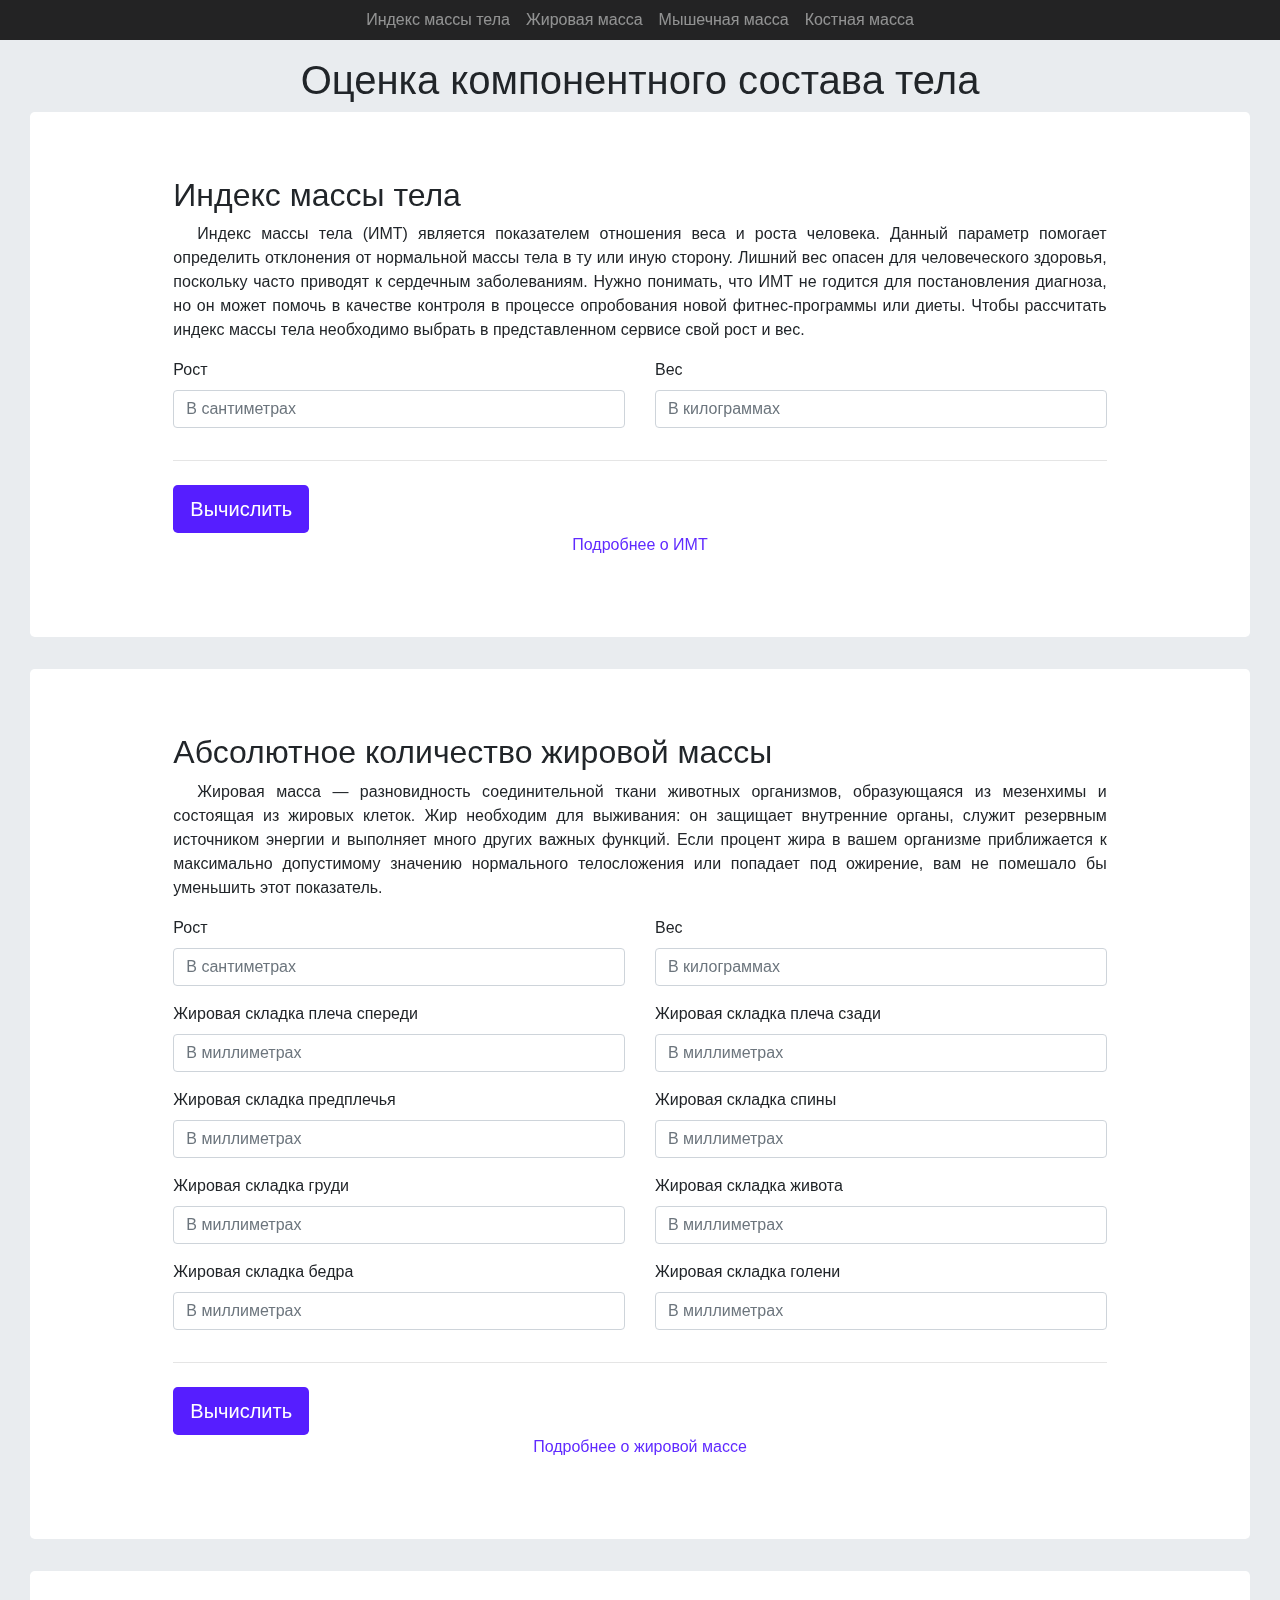
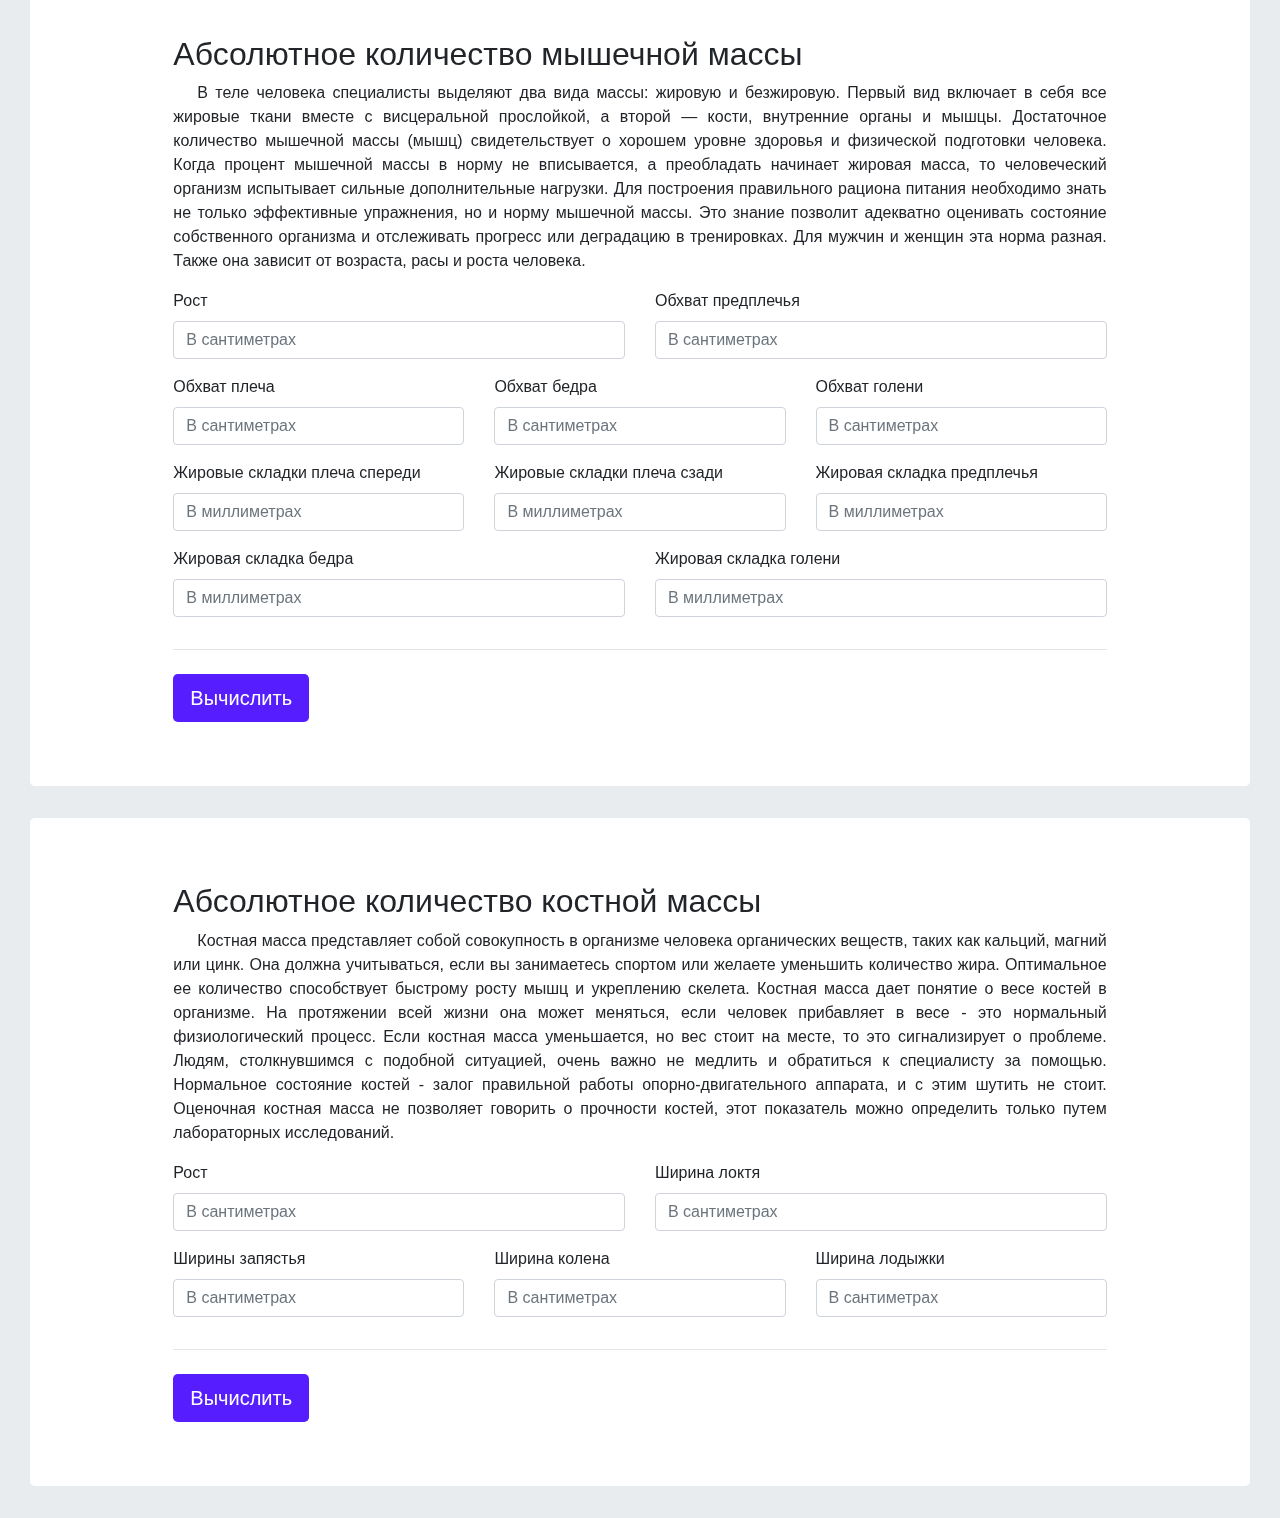
<file: index.html>
<!doctype html>
<html lang="ru">
    <head>
        <meta charset="UTF-8">
        <meta name="viewport" content="width=device-width, user-scalable=no, initial-scale=1.0, maximum-scale=1.0, minimum-scale=1.0, shrink-to-fit=no">
        <meta http-equiv="X-UA-Compatible" content="ie=edge">
        <title>Оценка компонентного состава тела</title>

        <link rel="apple-touch-icon" sizes="180x180" href="img/favicons/apple-touch-icon.png">
        <link rel="icon" type="image/png" sizes="32x32" href="img/favicons/favicon-32x32.png">
        <link rel="icon" type="image/png" sizes="16x16" href="img/favicons/favicon-16x16.png">
        <!--<link rel="manifest" href="img/favicons/site.webmanifest">
        <link rel="mask-icon" href="img/favicons/safari-pinned-tab.svg" color="#da532c">
        <meta name="msapplication-TileColor" content="#da532c">-->
        <meta name="theme-color" content="#e9ecef">

        <link rel="stylesheet" href="css/bootstrap-reboot.min.css">
        <link rel="stylesheet" href="css/bootstrap.min.css">
        <link rel="stylesheet" href="css/styles.css">
    </head>
    <body>
        <nav class="site-header navbar-expand-lg navbar-dark fixed-top">
            <button class="navbar-toggler" type="button" data-toggle="collapse" data-target="#navbar" aria-controls="navbar" aria-expanded="false" aria-label="Toggle navigation">
                <span class="navbar-toggler-icon"></span>
            </button>

            <div class="collapse navbar-collapse justify-content-center" id="navbar">
                <ul class="navbar-nav">
                    <li class="nav-item">
                        <a class="nav-link" href="#body-mass-index" data-target="anchor">Индекс массы тела</a>
                    </li>
                    <li class="nav-item">
                        <a class="nav-link" href="#fat-percentage" data-target="anchor">Жировая масса</a>
                    </li>
                    <li class="nav-item">
                        <a class="nav-link" href="#percentage-of-muscle-mass" data-target="anchor">Мышечная масса</a>
                    </li>
                    <li class="nav-item">
                        <a class="nav-link" href="#bone-mass-percentage" data-target="anchor">Костная масса</a>
                    </li>
                </ul>
            </div>
        </nav>
        <div class="container-fluid">
                <div class="row">
                    <main class="col-12">
                        <h1 class="text-center" id="content">Оценка компонентного состава тела</h1>
                        <section class="col" id="body-mass-index">
                            <div class="jumbotron">
                                <div class="col-sm-10 mx-auto">
                                    <h2>Индекс массы тела</h2>
                                    <p class="text-justify"><span>Индекс массы тела (ИМТ) является показателем отношения веса и роста человека. Данный параметр помогает определить отклонения от нормальной массы тела в ту или иную сторону. Лишний вес опасен для человеческого здоровья, поскольку часто приводят к сердечным заболеваниям.</span> <span>Нужно понимать, что ИМТ не годится для постановления диагноза, но он может помочь в качестве контроля в процессе опробования новой фитнес-программы или диеты.</span> <span>Чтобы рассчитать индекс массы тела необходимо выбрать в представленном сервисе свой рост и вес.</span></p>
                                    <h3 class="text-center" id="bmi"></h3>
                                    <form name="form">
                                        <div class="row">
                                            <div class="col-md-6 mb-3">
                                                <label for="growth-1">Рост</label>
                                                <input type="number" step="0.01" class="form-control" id="growth-1" placeholder="В сантиметрах" min="1" required="">
                                            </div>
                                            <div class="col-md-6 mb-3">
                                                <label for="weight-1">Вес</label>
                                                <input type="number" step="0.01" class="form-control" id="weight-1" placeholder="В килограммах" min="1" required="">
                                            </div>
                                        </div>
                                        <hr class="mb-4">
                                        <button class="btn btn-lg" OnClick="bmi();">Вычислить</button>
                                    </form>
                                    <p class="text-center">
                                        <a class="a-link" data-toggle="collapse" href="#collapse-1" role="button" aria-expanded="false">
                                            Подробнее о ИМТ
                                        </a>
                                    </p>
                                    <div class="collapse" id="collapse-1">
                                        <div class="card">
                                            <table class="table">
                                                <thead>
                                                <tr>
                                                    <th scope="col">Индекс массы тела</th>
                                                    <th scope="col">Выраженный дефицит</th>
                                                </tr>
                                                </thead>
                                                <tbody>
                                                <tr>
                                                    <td>16—18,5</td>
                                                    <td>Недостаточная (дефицит) масса тела</td>
                                                </tr>
                                                <tr>
                                                    <td>18,5—25</td>
                                                    <td>Норма</td>
                                                </tr>
                                                <tr>
                                                    <td>25—30</td>
                                                    <td>Избыточная масса тела (предожирение)</td>
                                                </tr>
                                                <tr>
                                                    <td>30—35</td>
                                                    <td>Ожирение первой степени</td>
                                                </tr>
                                                <tr>
                                                    <td>35—40</td>
                                                    <td>Ожирение второй степени</td>
                                                </tr>
                                                <tr>
                                                    <td>40 и более</td>
                                                    <td>Ожирение третьей степени (морбидное)</td>
                                                </tr>
                                                </tbody>
                                            </table>
                                        </div>
                                    </div>
                                </div>
                            </div>
                        </section>
                        <section class="col" id="fat-percentage">
                            <div class="jumbotron">
                                <div class="col-sm-10 mx-auto">
                                    <h2>Абсолютное количество жировой массы</h2>
                                    <p class="text-justify"><span>Жировая масса — разновидность соединительной ткани животных организмов, образующаяся из мезенхимы и состоящая из жировых клеток. Жир необходим для выживания: он защищает внутренние органы, служит резервным источником энергии и выполняет много других важных функций.</span> <span>Если процент жира в вашем организме приближается к максимально допустимому значению нормального телосложения или попадает под ожирение, вам не помешало бы уменьшить этот показатель.</span></p>
                                    <h3 class="text-center" id="fp"></h3>
                                    <form name="form">
                                        <div class="row">
                                            <div class="col-md-6 mb-3">
                                                <label for="growth-2">Рост</label>
                                                <input type="number" step="0.01" class="form-control" id="growth-2" placeholder="В сантиметрах" min="1" required="">
                                            </div>
                                            <div class="col-md-6 mb-3">
                                                <label for="weight-2">Вес</label>
                                                <input type="number" step="0.01" class="form-control" id="weight-2" placeholder="В килограммах" min="1" required="">
                                            </div>
                                        </div>
                                        <div class="row">
                                            <div class="col-md-6 mb-3">
                                                <label for="front-shoulder-1">Жировая складка плеча спереди</label>
                                                <input type="number" step="0.01" class="form-control" id="front-shoulder-1" placeholder="В миллиметрах" min="1" required="">
                                            </div>
                                            <div class="col-md-6 mb-3">
                                                <label for="back-shoulder-1">Жировая складка плеча сзади</label>
                                                <input type="number" step="0.01" class="form-control" id="back-shoulder-1" placeholder="В миллиметрах" min="1">
                                            </div>
                                        </div>
                                        <div class="row">
                                            <div class="col-md-6 mb-3">
                                                <label for="forearm-1">Жировая складка предплечья</label>
                                                <input type="number" step="0.01" class="form-control" id="forearm-1" placeholder="В миллиметрах" min="1" required="">
                                            </div>
                                            <div class="col-md-6 mb-3">
                                                <label for="back">Жировая складка спины</label>
                                                <input type="number" step="0.01" class="form-control" id="back" placeholder="В миллиметрах" min="1">
                                            </div>
                                        </div>
                                        <div class="row">
                                            <div class="col-md-6 mb-3">
                                                <label for="chest">Жировая складка груди</label>
                                                <input type="number" step="0.01" class="form-control" id="chest" placeholder="В миллиметрах" min="1" required="">
                                            </div>
                                            <div class="col-md-6 mb-3">
                                                <label for="stomach">Жировая складка живота</label>
                                                <input type="number" step="0.01" class="form-control" id="stomach" placeholder="В миллиметрах" min="1">
                                            </div>
                                        </div>
                                        <div class="row">
                                            <div class="col-md-6 mb-3">
                                                <label for="hip-1">Жировая складка бедра</label>
                                                <input type="number" step="0.01" class="form-control" id="hip-1" placeholder="В миллиметрах" min="1" required="">
                                            </div>
                                            <div class="col-md-6 mb-3">
                                                <label for="shin-1">Жировая складка голени</label>
                                                <input type="number" step="0.01" class="form-control" id="shin-1" placeholder="В миллиметрах" min="1">
                                            </div>
                                        </div>
                                        <hr class="mb-4">
                                        <button class="btn btn-lg" OnClick="fp();">Вычислить</button>
                                    </form>
                                    <p class="text-center">
                                        <a class="a-link" data-toggle="collapse" href="#collapse-2" role="button" aria-expanded="false">
                                            Подробнее о жировой массе
                                        </a>
                                    </p>
                                    <div class="collapse" id="collapse-2">
                                        <div class="card">
                                            <table class="table">
                                                <thead>
                                                    <tr>
                                                        <th scope="col">Женщины</th>
                                                        <th scope="col">Мужчины</th>
                                                        <th scope="col">Нормы</th>
                                                    </tr>
                                                </thead>
                                                <tbody>
                                                    <tr>
                                                        <td>10–12%</td>
                                                        <td>2–4%</td>
                                                        <td>Необходимый жир</td>
                                                    </tr>
                                                    <tr>
                                                        <td>14–18%</td>
                                                        <td>6–13%</td>
                                                        <td>Атлетическое телосложение</td>
                                                    </tr>
                                                    <tr>
                                                        <td>21–24%</td>
                                                        <td>14–17%</td>
                                                        <td>Спортивное телосложение</td>
                                                    </tr>
                                                    <tr>
                                                        <td>25–31%</td>
                                                        <td>18–25%</td>
                                                        <td>Обычное телосложение</td>
                                                    </tr>
                                                    <tr>
                                                        <td>32% и более</td>
                                                        <td>36% и более</td>
                                                        <td>Ожирение</td>
                                                    </tr>
                                                </tbody>
                                            </table>
                                        </div>
                                    </div>
                                </div>
                            </div>
                        </section>
                        <section class="col" id="percentage-of-muscle-mass">
                            <div class="jumbotron">
                                <div class="col-sm-10 mx-auto">
                                    <h2>Абсолютное количество мышечной массы</h2>
                                    <p class="text-justify"><span>В теле человека специалисты выделяют два вида массы: жировую и безжировую. Первый вид включает в себя все жировые ткани вместе с висцеральной прослойкой, а второй — кости, внутренние органы и мышцы.</span> <span>Достаточное количество мышечной массы (мышц) свидетельствует о хорошем уровне здоровья и физической подготовки человека. Когда процент мышечной массы в норму не вписывается, а преобладать начинает жировая масса, то человеческий организм испытывает сильные дополнительные нагрузки.</span> <span>Для построения правильного рациона питания необходимо знать не только эффективные упражнения, но и норму мышечной массы. Это знание позволит адекватно оценивать состояние собственного организма и отслеживать прогресс или деградацию в тренировках. Для мужчин и женщин эта норма разная. Также она зависит от возраста, расы и роста человека.</span></p>
                                    <h3 class="text-center" id="pmm"></h3>
                                    <form name="form">
                                        <div class="row">
                                            <div class="col-md-6 mb-3">
                                                <label for="growth-3">Рост</label>
                                                <input type="number" step="0.01" class="form-control" id="growth-3" placeholder="В сантиметрах" min="1" required="">
                                            </div>
                                            <div class="col-md-6 mb-3">
                                                <label for="forearm-volume">Обхват предплечья</label>
                                                <input type="number" step="0.01" class="form-control" id="forearm-volume" placeholder="В сантиметрах" min="1" required="">
                                            </div>
                                        </div>
                                        <div class="row">
                                            <div class="col-md-4 mb-3">
                                                <label for="shoulder-volume">Обхват плеча</label>
                                                <input type="number" step="0.01" class="form-control" id="shoulder-volume" placeholder="В сантиметрах" min="1" required="">
                                            </div>
                                            <div class="col-md-4 mb-3">
                                                <label for="hip-volume">Обхват бедра</label>
                                                <input type="number" step="0.01" class="form-control" id="hip-volume" placeholder="В сантиметрах" min="1" required="">
                                            </div>
                                            <div class="col-md-4 mb-3">
                                                <label for="shin-volume">Обхват голени</label>
                                                <input type="number" step="0.01" class="form-control" id="shin-volume" placeholder="В сантиметрах" min="1">
                                            </div>
                                        </div>
                                        <div class="row">
                                            <div class="col-md-4 mb-3">
                                                <label for="front-shoulder-2">Жировые складки плеча спереди</label>
                                                <input type="number" step="0.01" class="form-control" id="front-shoulder-2" placeholder="В миллиметрах" min="1" required="">
                                            </div>
                                            <div class="col-md-4 mb-3">
                                                <label for="back-shoulder-2">Жировые складки плеча сзади</label>
                                                <input type="number" step="0.01" class="form-control" id="back-shoulder-2" placeholder="В миллиметрах" min="1">
                                            </div>
                                            <div class="col-md-4 mb-3">
                                                <label for="forearm-2">Жировая складка предплечья</label>
                                                <input type="number" step="0.01" class="form-control" id="forearm-2" placeholder="В миллиметрах" min="1" required="">
                                            </div>
                                        </div>
                                        <div class="row">
                                            <div class="col-md-6 mb-3">
                                                <label for="hip-2">Жировая складка бедра</label>
                                                <input type="number" step="0.01" class="form-control" id="hip-2" placeholder="В миллиметрах" min="1" required="">
                                            </div>
                                            <div class="col-md-6 mb-3">
                                                <label for="shin-2">Жировая складка голени</label>
                                                <input type="number" step="0.01" class="form-control" id="shin-2" placeholder="В миллиметрах" min="1">
                                            </div>
                                        </div>
                                        <hr class="mb-4">
                                        <button class="btn btn-lg" OnClick="pmm();">Вычислить</button>
                                    </form>
                                </div>
                            </div>
                        </section>
                        <section class="col" id="bone-mass-percentage">
                            <div class="jumbotron">
                                <div class="col-sm-10 mx-auto">
                                    <h2>Абсолютное количество костной массы</h2>
                                    <p class="text-justify"><span>Костная масса представляет собой совокупность в организме человека органических веществ, таких как кальций, магний или цинк. Она должна учитываться, если вы занимаетесь спортом или желаете уменьшить количество жира. Оптимальное ее количество способствует быстрому росту мышц и укреплению скелета.</span> <span>Костная масса дает понятие о весе костей в организме. На протяжении всей жизни она может меняться, если человек прибавляет в весе - это нормальный физиологический процесс. Если костная масса уменьшается, но вес стоит на месте, то это сигнализирует о проблеме.</span> <span>Людям, столкнувшимся с подобной ситуацией, очень важно не медлить и обратиться к специалисту за помощью. Нормальное состояние костей - залог правильной работы опорно-двигательного аппарата, и с этим шутить не стоит. Оценочная костная масса не позволяет говорить о прочности костей, этот показатель можно определить только путем лабораторных исследований.</span></p>
                                    <h3 class="text-center" id="bmp"></h3>
                                    <form name="form">
                                        <div class="row">
                                            <div class="col-md-6 mb-3">
                                                <label for="growth-4">Рост</label>
                                                <input type="number" step="0.01" class="form-control" id="growth-4" placeholder="В сантиметрах" min="1" required="">
                                            </div>
                                            <div class="col-md-6 mb-3">
                                                <label for="cubit">Ширина локтя</label>
                                                <input type="number" step="0.01" class="form-control" id="cubit" placeholder="В сантиметрах" min="1" required="">
                                            </div>
                                        </div>
                                        <div class="row">
                                            <div class="col-md-4 mb-3">
                                                <label for="wrist">Ширины запястья</label>
                                                <input type="number" step="0.01" class="form-control" id="wrist" placeholder="В сантиметрах" min="1" required="">
                                            </div>
                                            <div class="col-md-4 mb-3">
                                                <label for="knee">Ширина колена</label>
                                                <input type="number" step="0.01" class="form-control" id="knee" placeholder="В сантиметрах" min="1" required="">
                                            </div>
                                            <div class="col-md-4 mb-3">
                                                <label for="ankle">Ширина лодыжки</label>
                                                <input type="number" step="0.01" class="form-control" id="ankle" placeholder="В сантиметрах" min="1" required="">
                                            </div>
                                        </div>
                                        <hr class="mb-4">
                                        <button class="btn btn-lg" OnClick="bmp();">Вычислить</button>
                                    </form>
                                </div>
                            </div>
                        </section>
                    </main>
                </div>
        </div>

        <script src="js/jquery-3.2.1.slim.min.js"></script>
        <script src="js/jquery-1.11.0.min.js"></script>
        <script src="js/bootstrap.min.js"></script>
        <script src="js/scripts.js"></script>
    </body>
</html>
</file>
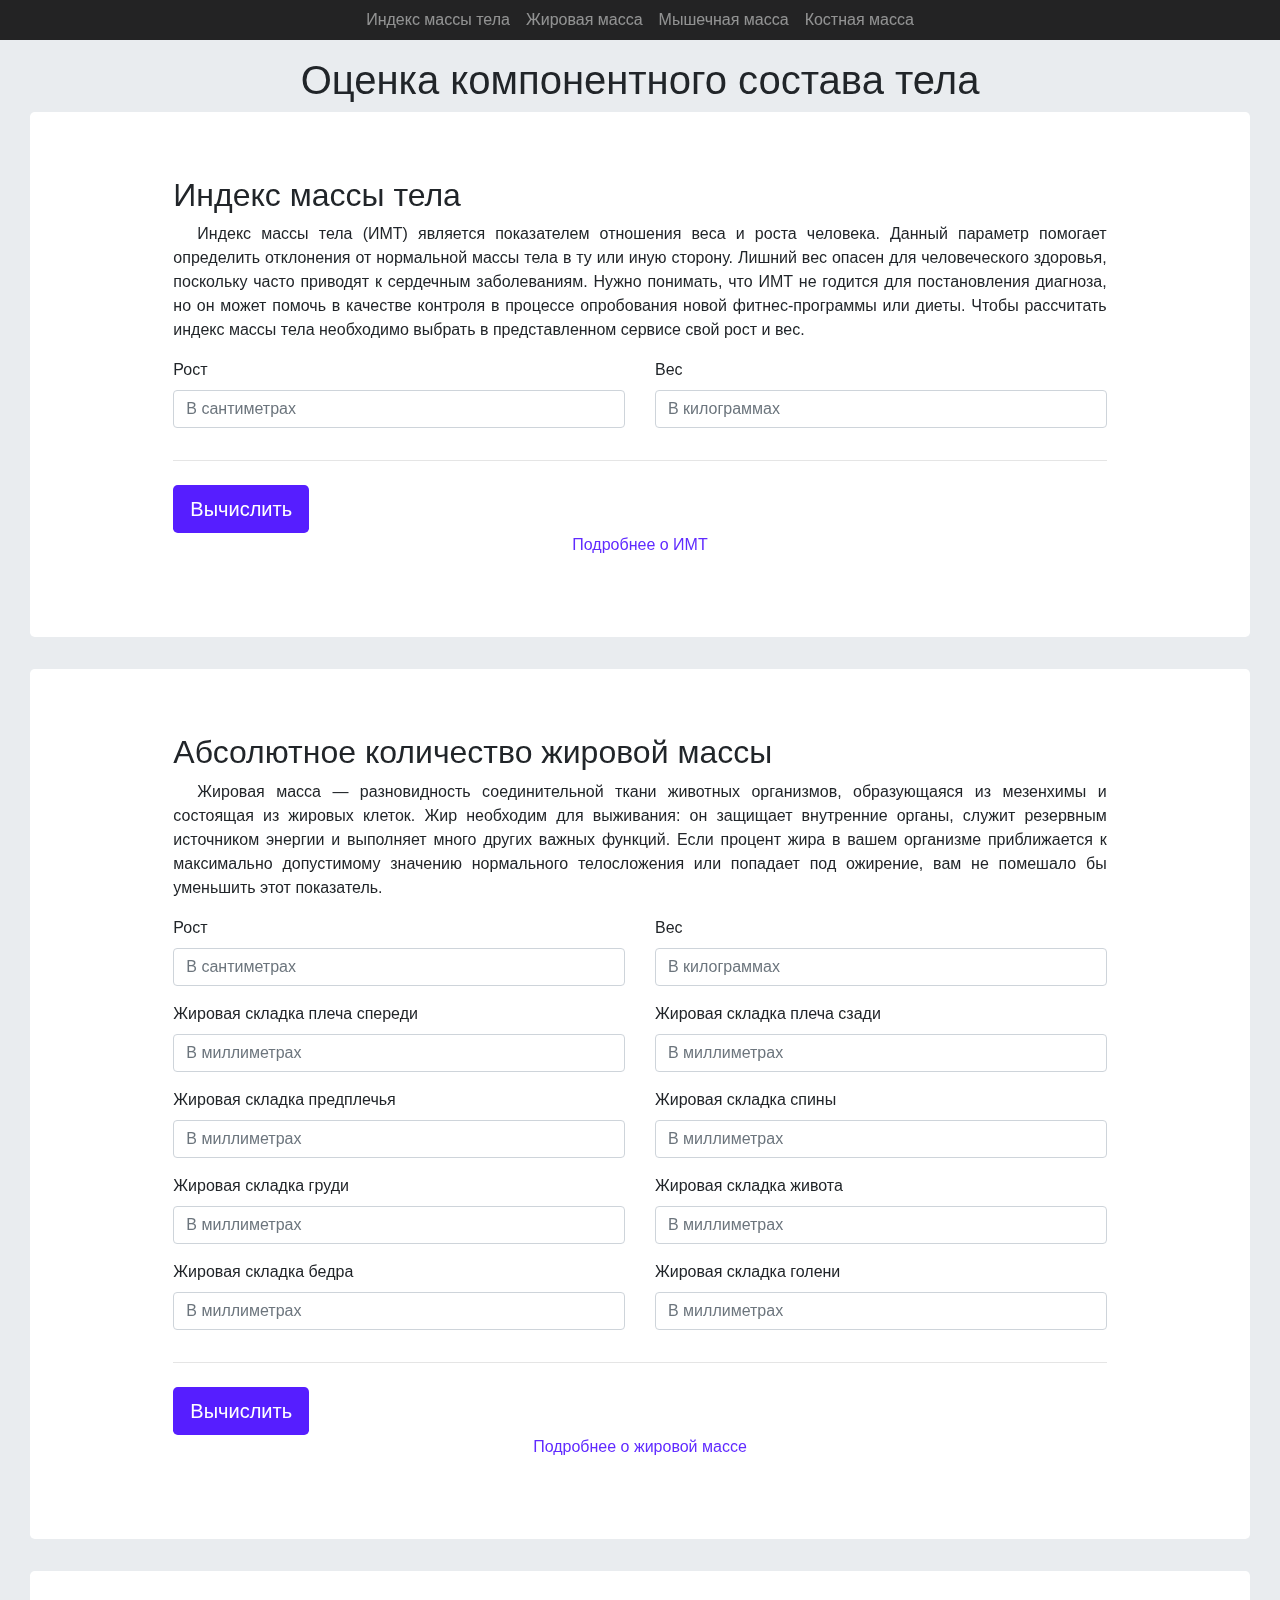
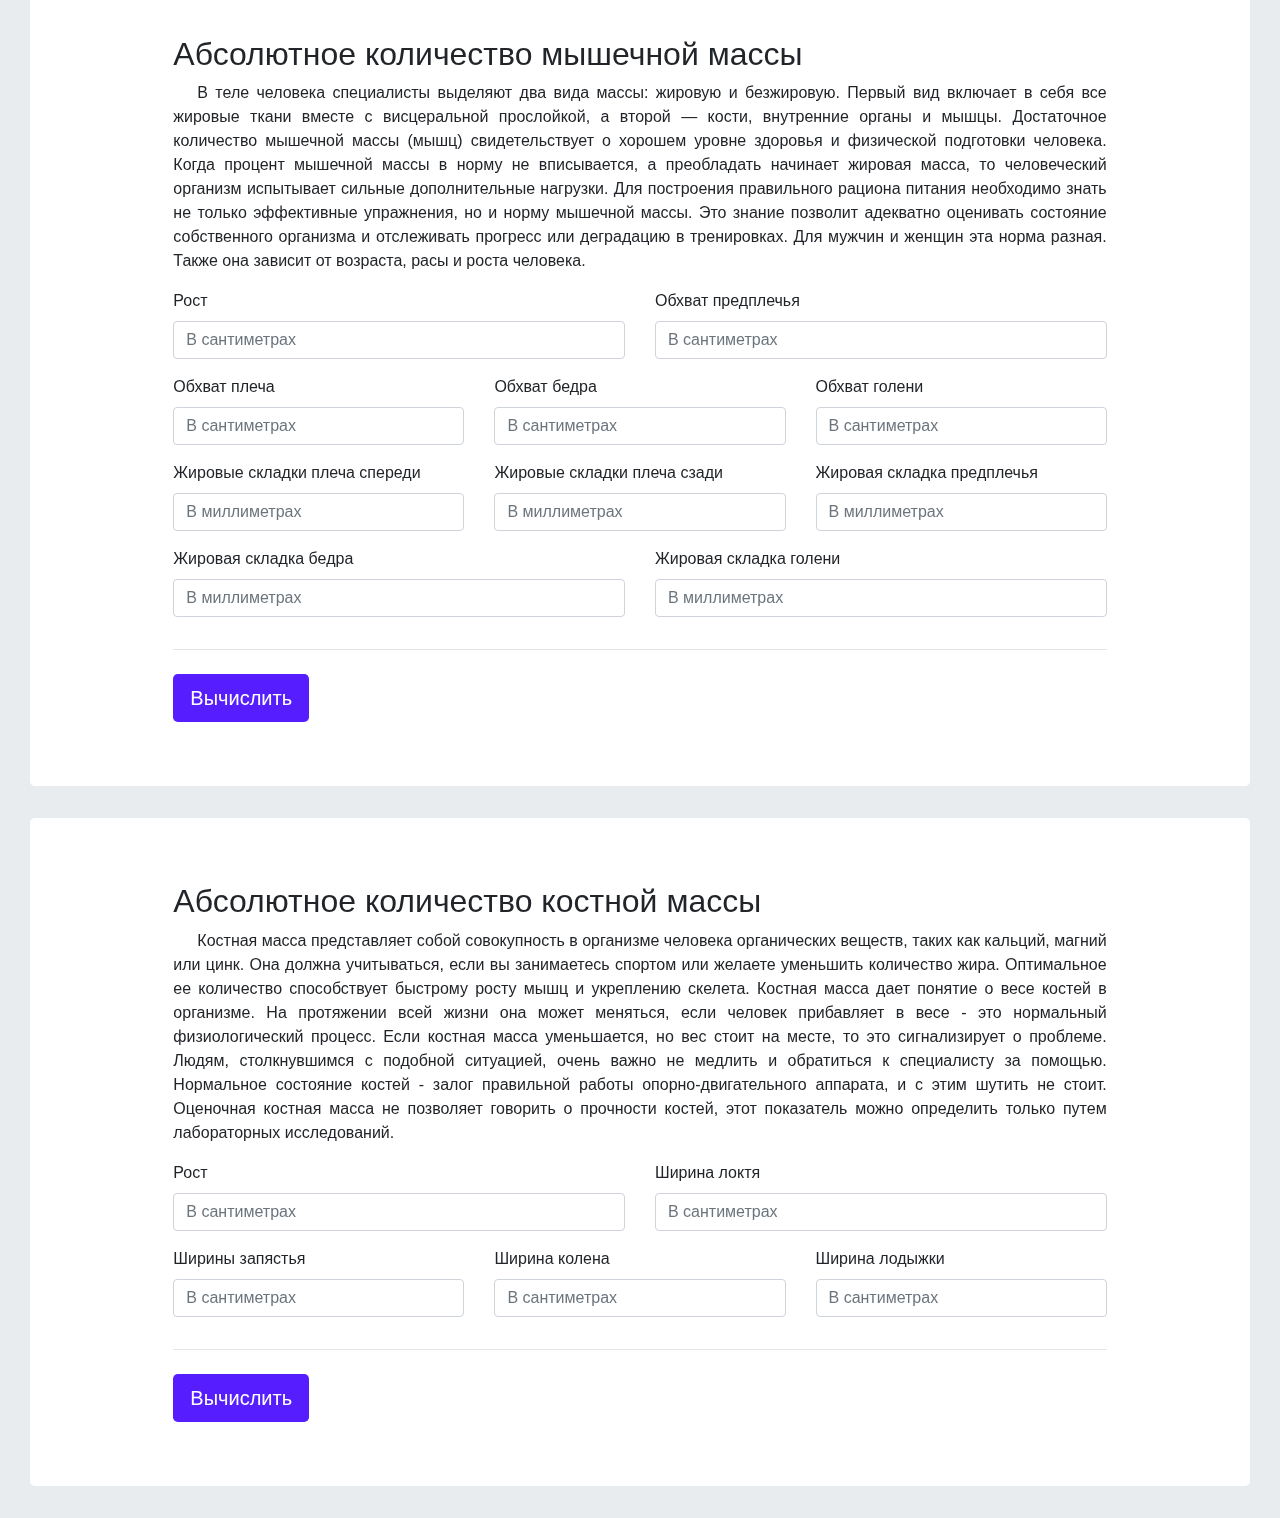
<file: _dist/index.html>
<!doctype html><html lang="ru"> <head> <meta charset="UTF-8"> <meta name="viewport" content="width=device-width, user-scalable=no, initial-scale=1.0, maximum-scale=1.0, minimum-scale=1.0, shrink-to-fit=no"> <meta http-equiv="X-UA-Compatible" content="ie=edge"> <title>Оценка компонентного состава тела</title> <link rel="apple-touch-icon" sizes="180x180" href="img/favicons/apple-touch-icon.png"> <link rel="icon" type="image/png" sizes="32x32" href="img/favicons/favicon-32x32.png"> <link rel="icon" type="image/png" sizes="16x16" href="img/favicons/favicon-16x16.png"> <link rel="manifest" href="img/favicons/site.webmanifest"> <link rel="mask-icon" href="img/favicons/safari-pinned-tab.svg" color="#da532c"> <meta name="msapplication-TileColor" content="#da532c"> <meta name="theme-color" content="#e9ecef"> <link rel="stylesheet" href="css/bootstrap-reboot.min.css"> <link rel="stylesheet" href="css/bootstrap.min.css"> <link rel="stylesheet" href="css/styles.css"> </head> <body> <nav class="site-header navbar-expand-lg navbar-dark fixed-top"> <button class="navbar-toggler" type="button" data-toggle="collapse" data-target="#navbar" aria-controls="navbar" aria-expanded="false" aria-label="Toggle navigation"> <span class="navbar-toggler-icon"></span> </button> <div class="collapse navbar-collapse justify-content-center" id="navbar"> <ul class="navbar-nav"> <li class="nav-item"> <a class="nav-link" href="#body-mass-index" data-target="anchor">Индекс массы тела</a> </li> <li class="nav-item"> <a class="nav-link" href="#fat-percentage" data-target="anchor">Жировая масса</a> </li> <li class="nav-item"> <a class="nav-link" href="#percentage-of-muscle-mass" data-target="anchor">Мышечная масса</a> </li> <li class="nav-item"> <a class="nav-link" href="#bone-mass-percentage" data-target="anchor">Костная масса</a> </li> </ul> </div> </nav> <div class="container-fluid"> <div class="row"> <main class="col-12"> <h1 class="text-center" id="content">Оценка компонентного состава тела</h1> <section class="col" id="body-mass-index"> <div class="jumbotron"> <div class="col-sm-10 mx-auto"> <h2>Индекс массы тела</h2> <p class="text-justify"><span>Индекс массы тела (ИМТ) является показателем отношения веса и роста человека. Данный параметр помогает определить отклонения от нормальной массы тела в ту или иную сторону. Лишний вес опасен для человеческого здоровья, поскольку часто приводят к сердечным заболеваниям.</span> <span>Нужно понимать, что ИМТ не годится для постановления диагноза, но он может помочь в качестве контроля в процессе опробования новой фитнес-программы или диеты.</span> <span>Чтобы рассчитать индекс массы тела необходимо выбрать в представленном сервисе свой рост и вес.</span></p> <h3 class="text-center" id="bmi"></h3> <form name="form"> <div class="row"> <div class="col-md-6 mb-3"> <label for="growth-1">Рост</label> <input type="number" step="0.01" class="form-control" id="growth-1" placeholder="В сантиметрах" min="1" required=""> </div> <div class="col-md-6 mb-3"> <label for="weight-1">Вес</label> <input type="number" step="0.01" class="form-control" id="weight-1" placeholder="В килограммах" min="1" required=""> </div> </div> <hr class="mb-4"> <button class="btn btn-lg" OnClick="bmi();">Вычислить</button> </form> <p class="text-center"> <a class="a-link" data-toggle="collapse" href="#collapse-1" role="button" aria-expanded="false"> Подробнее о ИМТ </a> </p> <div class="collapse" id="collapse-1"> <div class="card"> <table class="table"> <thead> <tr> <th scope="col">Индекс массы тела</th> <th scope="col">Выраженный дефицит</th> </tr> </thead> <tbody> <tr> <td>16—18,5</td> <td>Недостаточная (дефицит) масса тела</td> </tr> <tr> <td>18,5—25</td> <td>Норма</td> </tr> <tr> <td>25—30</td> <td>Избыточная масса тела (предожирение)</td> </tr> <tr> <td>30—35</td> <td>Ожирение первой степени</td> </tr> <tr> <td>35—40</td> <td>Ожирение второй степени</td> </tr> <tr> <td>40 и более</td> <td>Ожирение третьей степени (морбидное)</td> </tr> </tbody> </table> </div> </div> </div> </div> </section> <section class="col" id="fat-percentage"> <div class="jumbotron"> <div class="col-sm-10 mx-auto"> <h2>Абсолютное количество жировой массы</h2> <p class="text-justify"><span>Жировая масса — разновидность соединительной ткани животных организмов, образующаяся из мезенхимы и состоящая из жировых клеток. Жир необходим для выживания: он защищает внутренние органы, служит резервным источником энергии и выполняет много других важных функций.</span> <span>Если процент жира в вашем организме приближается к максимально допустимому значению нормального телосложения или попадает под ожирение, вам не помешало бы уменьшить этот показатель.</span></p> <h3 class="text-center" id="fp"></h3> <form name="form"> <div class="row"> <div class="col-md-6 mb-3"> <label for="growth-2">Рост</label> <input type="number" step="0.01" class="form-control" id="growth-2" placeholder="В сантиметрах" min="1" required=""> </div> <div class="col-md-6 mb-3"> <label for="weight-2">Вес</label> <input type="number" step="0.01" class="form-control" id="weight-2" placeholder="В килограммах" min="1" required=""> </div> </div> <div class="row"> <div class="col-md-6 mb-3"> <label for="front-shoulder-1">Жировая складка плеча спереди</label> <input type="number" step="0.01" class="form-control" id="front-shoulder-1" placeholder="В миллиметрах" min="1" required=""> </div> <div class="col-md-6 mb-3"> <label for="back-shoulder-1">Жировая складка плеча сзади</label> <input type="number" step="0.01" class="form-control" id="back-shoulder-1" placeholder="В миллиметрах" min="1"> </div> </div> <div class="row"> <div class="col-md-6 mb-3"> <label for="forearm-1">Жировая складка предплечья</label> <input type="number" step="0.01" class="form-control" id="forearm-1" placeholder="В миллиметрах" min="1" required=""> </div> <div class="col-md-6 mb-3"> <label for="back">Жировая складка спины</label> <input type="number" step="0.01" class="form-control" id="back" placeholder="В миллиметрах" min="1"> </div> </div> <div class="row"> <div class="col-md-6 mb-3"> <label for="chest">Жировая складка груди</label> <input type="number" step="0.01" class="form-control" id="chest" placeholder="В миллиметрах" min="1" required=""> </div> <div class="col-md-6 mb-3"> <label for="stomach">Жировая складка живота</label> <input type="number" step="0.01" class="form-control" id="stomach" placeholder="В миллиметрах" min="1"> </div> </div> <div class="row"> <div class="col-md-6 mb-3"> <label for="hip-1">Жировая складка бедра</label> <input type="number" step="0.01" class="form-control" id="hip-1" placeholder="В миллиметрах" min="1" required=""> </div> <div class="col-md-6 mb-3"> <label for="shin-1">Жировая складка голени</label> <input type="number" step="0.01" class="form-control" id="shin-1" placeholder="В миллиметрах" min="1"> </div> </div> <hr class="mb-4"> <button class="btn btn-lg" OnClick="fp();">Вычислить</button> </form> <p class="text-center"> <a class="a-link" data-toggle="collapse" href="#collapse-2" role="button" aria-expanded="false"> Подробнее о жировой массе </a> </p> <div class="collapse" id="collapse-2"> <div class="card"> <table class="table"> <thead> <tr> <th scope="col">Женщины</th> <th scope="col">Мужчины</th> <th scope="col">Нормы</th> </tr> </thead> <tbody> <tr> <td>10–12%</td> <td>2–4%</td> <td>Необходимый жир</td> </tr> <tr> <td>14–18%</td> <td>6–13%</td> <td>Атлетическое телосложение</td> </tr> <tr> <td>21–24%</td> <td>14–17%</td> <td>Спортивное телосложение</td> </tr> <tr> <td>25–31%</td> <td>18–25%</td> <td>Обычное телосложение</td> </tr> <tr> <td>32% и более</td> <td>36% и более</td> <td>Ожирение</td> </tr> </tbody> </table> </div> </div> </div> </div> </section> <section class="col" id="percentage-of-muscle-mass"> <div class="jumbotron"> <div class="col-sm-10 mx-auto"> <h2>Абсолютное количество мышечной массы</h2> <p class="text-justify"><span>В теле человека специалисты выделяют два вида массы: жировую и безжировую. Первый вид включает в себя все жировые ткани вместе с висцеральной прослойкой, а второй — кости, внутренние органы и мышцы.</span> <span>Достаточное количество мышечной массы (мышц) свидетельствует о хорошем уровне здоровья и физической подготовки человека. Когда процент мышечной массы в норму не вписывается, а преобладать начинает жировая масса, то человеческий организм испытывает сильные дополнительные нагрузки.</span> <span>Для построения правильного рациона питания необходимо знать не только эффективные упражнения, но и норму мышечной массы. Это знание позволит адекватно оценивать состояние собственного организма и отслеживать прогресс или деградацию в тренировках. Для мужчин и женщин эта норма разная. Также она зависит от возраста, расы и роста человека.</span></p> <h3 class="text-center" id="pmm"></h3> <form name="form"> <div class="row"> <div class="col-md-6 mb-3"> <label for="growth-3">Рост</label> <input type="number" step="0.01" class="form-control" id="growth-3" placeholder="В сантиметрах" min="1" required=""> </div> <div class="col-md-6 mb-3"> <label for="forearm-volume">Обхват предплечья</label> <input type="number" step="0.01" class="form-control" id="forearm-volume" placeholder="В сантиметрах" min="1" required=""> </div> </div> <div class="row"> <div class="col-md-4 mb-3"> <label for="shoulder-volume">Обхват плеча</label> <input type="number" step="0.01" class="form-control" id="shoulder-volume" placeholder="В сантиметрах" min="1" required=""> </div> <div class="col-md-4 mb-3"> <label for="hip-volume">Обхват бедра</label> <input type="number" step="0.01" class="form-control" id="hip-volume" placeholder="В сантиметрах" min="1" required=""> </div> <div class="col-md-4 mb-3"> <label for="shin-volume">Обхват голени</label> <input type="number" step="0.01" class="form-control" id="shin-volume" placeholder="В сантиметрах" min="1"> </div> </div> <div class="row"> <div class="col-md-4 mb-3"> <label for="front-shoulder-2">Жировые складки плеча спереди</label> <input type="number" step="0.01" class="form-control" id="front-shoulder-2" placeholder="В миллиметрах" min="1" required=""> </div> <div class="col-md-4 mb-3"> <label for="back-shoulder-2">Жировые складки плеча сзади</label> <input type="number" step="0.01" class="form-control" id="back-shoulder-2" placeholder="В миллиметрах" min="1"> </div> <div class="col-md-4 mb-3"> <label for="forearm-2">Жировая складка предплечья</label> <input type="number" step="0.01" class="form-control" id="forearm-2" placeholder="В миллиметрах" min="1" required=""> </div> </div> <div class="row"> <div class="col-md-6 mb-3"> <label for="hip-2">Жировая складка бедра</label> <input type="number" step="0.01" class="form-control" id="hip-2" placeholder="В миллиметрах" min="1" required=""> </div> <div class="col-md-6 mb-3"> <label for="shin-2">Жировая складка голени</label> <input type="number" step="0.01" class="form-control" id="shin-2" placeholder="В миллиметрах" min="1"> </div> </div> <hr class="mb-4"> <button class="btn btn-lg" OnClick="pmm();">Вычислить</button> </form> </div> </div> </section> <section class="col" id="bone-mass-percentage"> <div class="jumbotron"> <div class="col-sm-10 mx-auto"> <h2>Абсолютное количество костной массы</h2> <p class="text-justify"><span>Костная масса представляет собой совокупность в организме человека органических веществ, таких как кальций, магний или цинк. Она должна учитываться, если вы занимаетесь спортом или желаете уменьшить количество жира. Оптимальное ее количество способствует быстрому росту мышц и укреплению скелета.</span> <span>Костная масса дает понятие о весе костей в организме. На протяжении всей жизни она может меняться, если человек прибавляет в весе - это нормальный физиологический процесс. Если костная масса уменьшается, но вес стоит на месте, то это сигнализирует о проблеме.</span> <span>Людям, столкнувшимся с подобной ситуацией, очень важно не медлить и обратиться к специалисту за помощью. Нормальное состояние костей - залог правильной работы опорно-двигательного аппарата, и с этим шутить не стоит. Оценочная костная масса не позволяет говорить о прочности костей, этот показатель можно определить только путем лабораторных исследований.</span></p> <h3 class="text-center" id="bmp"></h3> <form name="form"> <div class="row"> <div class="col-md-6 mb-3"> <label for="growth-4">Рост</label> <input type="number" step="0.01" class="form-control" id="growth-4" placeholder="В сантиметрах" min="1" required=""> </div> <div class="col-md-6 mb-3"> <label for="cubit">Ширина локтя</label> <input type="number" step="0.01" class="form-control" id="cubit" placeholder="В сантиметрах" min="1" required=""> </div> </div> <div class="row"> <div class="col-md-4 mb-3"> <label for="wrist">Ширины запястья</label> <input type="number" step="0.01" class="form-control" id="wrist" placeholder="В сантиметрах" min="1" required=""> </div> <div class="col-md-4 mb-3"> <label for="knee">Ширина колена</label> <input type="number" step="0.01" class="form-control" id="knee" placeholder="В сантиметрах" min="1" required=""> </div> <div class="col-md-4 mb-3"> <label for="ankle">Ширина лодыжки</label> <input type="number" step="0.01" class="form-control" id="ankle" placeholder="В сантиметрах" min="1" required=""> </div> </div> <hr class="mb-4"> <button class="btn btn-lg" OnClick="bmp();">Вычислить</button> </form> </div> </div> </section> </main> </div> </div> <script src="js/jquery-3.2.1.slim.min.js"></script> <script src="js/jquery-1.11.0.min.js"></script> <script src="js/bootstrap.min.js"></script> <script src="js/scripts.js"></script> </body></html>
</file>
<file: css/styles.css>
body {
    background-color: #e9ecef;
}

.site-header {
    background-color: rgba(0, 0, 0, .85);
    -webkit-backdrop-filter: saturate(180%) blur(20px);
    backdrop-filter: saturate(180%) blur(20px);
}

.site-header a {
    color: #999;
    -webkit-transition: ease-in-out color .15s;
    -moz-transition: ease-in-out color .15s;
    -o-transition: ease-in-out color .15s;
    transition: ease-in-out color .15s
}

.site-header a:hover {
    color: #fff;
}

.container-fluid {
    margin-top: 56px;
}

.jumbotron {
    background-color: #fff;
}

.btn {
    background-color: #561eff;
    color: #fff;
}

.btn:hover {
    color: #e5e3e8;
}

.a-link {
    color: #602bff;
}

.a-link:hover {
    color: #8a63ff;
}

.text-justify {
    text-indent: 1.5em;
}

#bmi, #fp, #pmm, #bmp {
    display: none;
}

.w-35 {
    width:35%!important;
}
</file>
<file: _dist/css/styles.css>
body{background-color:#e9ecef}.site-header{background-color:rgba(0,0,0,.85);-webkit-backdrop-filter:saturate(180%) blur(20px);backdrop-filter:saturate(180%) blur(20px)}.site-header a{color:#999;-webkit-transition:ease-in-out color .15s;-moz-transition:ease-in-out color .15s;-o-transition:ease-in-out color .15s;transition:ease-in-out color .15s}.site-header a:hover{color:#fff}.container-fluid{margin-top:56px}.jumbotron{background-color:#fff}.btn{background-color:#561eff;color:#fff}.btn:hover{color:#e5e3e8}.a-link{color:#602bff}.a-link:hover{color:#8a63ff}.text-justify{text-indent:1.5em}#bmi,#fp,#pmm,#bmp{display:none}.w-35{width:35%!important}
</file>
